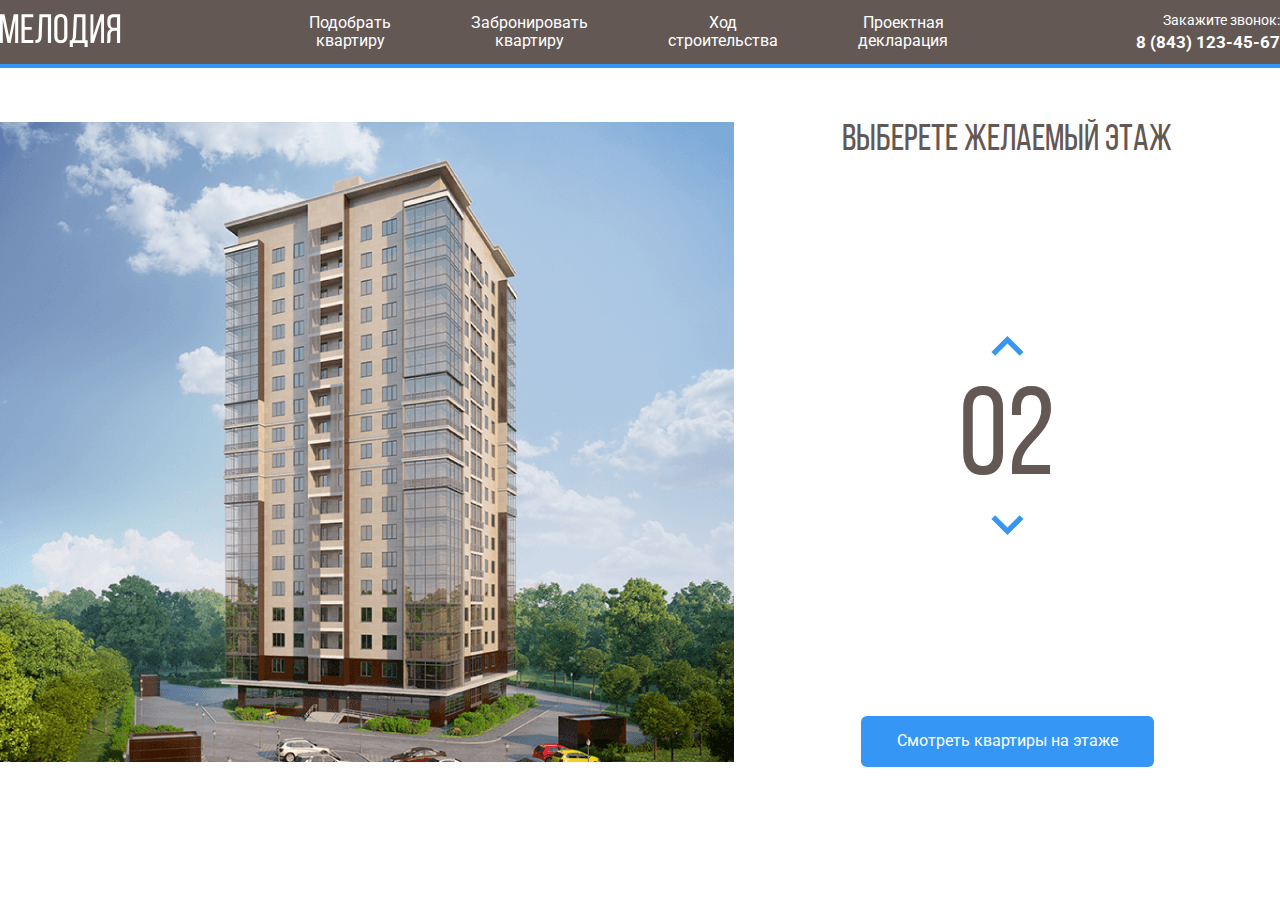
<file: index.html>
<!DOCTYPE html>
<html lang="en">
<head>
    <meta charset="UTF-8">
    <meta http-equiv="X-UA-Compatible" content="IE=edge">
    <meta name="viewport" content="width=device-width, initial-scale=1.0">
    <title>ЖК Мелодия</title>
    <link rel="preconnect" href="https://fonts.googleapis.com">
    <link rel="preconnect" href="https://fonts.gstatic.com" crossorigin>
    <link href="https://fonts.googleapis.com/css2?family=Roboto:wght@400;700&display=swap" rel="stylesheet"> 
    <link rel="stylesheet" href="css/normalize.css">
    <link rel="stylesheet" href="css/style.css">
</head>
<body>
    <header class="header">
        <div class="navbar">
            <a href="./index.html" class="logo">
                <img src="img/logo.svg" alt="Logo: ЖК Мелодия">
            </a>
            <nav class="navbar-nav">
                <ul class="navbar-menu">
                    <li class="navbar-item">
                        <a href="#" class="navbar-link">Подобрать <br/>квартиру</a>
                    </li>
                    <li class="navbar-item">
                        <a href="#" class="navbar-link">Забронировать  <br/>квартиру</a>
                    </li>
                    <li class="navbar-item">
                        <a href="#" class="navbar-link">Ход <br/>строительства</a>
                    </li>
                    <li class="navbar-item">
                        <a href="#" class="navbar-link">Проектная <br/>декларация</a>
                    </li>
                </ul>

            </nav>
            <div class="navbar-contacts">
                <span class="navbar-text">Закажите звонок:</span>
                <a class="navbar-phone" href="tel:+78431234567">8 (843) 123-45-67</a>
            </div>
        </div>
        <!-- /.navbar -->
    </header>

    <main class="main">
        <div class="main-image">
            <svg 
            class="home-image"
            width="734" height="640" viewBox="0 0 734 640" fill="none" xmlns="http://www.w3.org/2000/svg" xmlns:xlink="http://www.w3.org/1999/xlink">
                <rect width="734" height="640" fill="url(#pattern0)"/>
                <defs>
                <pattern id="pattern0" patternContentUnits="objectBoundingBox" width="1" height="1">
                <use xlink:href="#image0" transform="translate(-0.00408719) scale(0.0013624 0.0015625)"/>
                </pattern>
                <image id="image0" width="740" height="640" xlink:href="img/home.png"/>
                </defs>
                <path data-floor="02" d="M222 533L442.8 541L512 527.3V549L443.5 568.7L222 557.7V533Z" fill="#3595F6" fill-opacity="0.75"/>
                <path data-floor="03" d="M223 532V507L443.3 510.3L513 507V527L443.7 540L223 532Z" fill="#3595F6" fill-opacity="0.75"/>
                <path data-floor="04" d="M223 506V481H444H513V504L445 511L223 506Z" fill="#3595F6" fill-opacity="0.75"/>
                <path data-floor="05" d="M223 482V457L444.3 453.3L512 460V482H444" fill="#3595F6" fill-opacity="0.75"/>
                <path data-floor="06" d="M223 456V430L444.5 426.7L513 437.7V459L444 452.3L223 456Z" fill="#3595F6" fill-opacity="0.75"/>
                <path data-floor="07" d="M222 429V405.3L443 393L514 416V437.3L443 425L222 429Z" fill="#3595F6" fill-opacity="0.75"/>
                <path data-floor="08" d="M222 407V382L444.2 365.7L514 394.3V415L443.7 393.3L222 407Z" fill="#3595F6" fill-opacity="0.75"/>
                <path data-floor="09" d="M222 382V357L444.5 336.7L514 373.3V394L442 365.3L222 382Z" fill="#3595F6" fill-opacity="0.75"/>
                <path data-floor="10" d="M222 356V332L445 307.3L514 351.3V373L444.7 335L222 356Z" fill="#3595F6" fill-opacity="0.75"/>
                <path data-floor="11" d="M222 331V307L444.5 278.3L514 329.3V350L443.7 307.7L222 331Z" fill="#3595F6" fill-opacity="0.75"/>
                <path data-floor="12" d="M221 307V283L443.3 250L514 309.3V329L444 278.3L221 307Z" fill="#3595F6" fill-opacity="0.75"/>
                <path data-floor="13" d="M222 282V258L443.2 223L513 287V308L444.3 249.7L222 282Z" fill="#3595F6" fill-opacity="0.75"/>
                <path data-floor="14" d="M222 258V233L444.3 195L513 265.3V286L444 222L222 258Z" fill="#3595F6" fill-opacity="0.75"/>
                <path data-floor="15" d="M222 232V207L442.8 163.3L513 242.3V265L444 191.7L222 232Z" fill="#3595F6" fill-opacity="0.75"/>
                <path data-floor="16" d="M223 208V183L443 135L513 220V243L442.3 163.7L223 208Z" fill="#3595F6" fill-opacity="0.75"/>
                <path data-floor="17" d="M222 183V158L441.8 106L513 198.3V221L443.3 134.7L222 183Z" fill="#3595F6" fill-opacity="0.75"/>
                <path data-floor="18" d="M222 158V132L444 75.3L513 177V198L443.7 106.3L222 158Z" fill="#3595F6" fill-opacity="0.75"/>
                
                </svg>
                
        </div>
        <!-- /.main-image -->
        <div class="main-info">
            <h2 class="main-title">Выберете желаемый этаж</h2>
            <div class="counter-group">
                <button class="counter-button counter-up">
                    <img class="counter-arrow counter-arrow-up" src="img/arrow.svg" alt="arrow-up" >
                </button>
                <span class="floor-counter counter">02</span>
                <button class="counter-button counter-down">
                    <img class="counter-arrow counter-arrow-down" src="img/arrow.svg" alt="arrow-down" >
                </button>
            </div>
            <!-- /.counter-group -->
            <button class="button button-primary view-flats">Смотреть квартиры на этаже</button>
        </div>
        <!-- /.main-info -->
    </main>
    <div class="modal">
        <div class="modal-dialog">
            <button class="modal-close-button">
                <svg width="28" height="28" viewBox="0 0 28 28" fill="none" xmlns="http://www.w3.org/2000/svg">
                    <path d="M2 2L26 26" stroke="#3596F5" stroke-width="3"/>
                    <path d="M26 2L2 26" stroke="#3596F5" stroke-width="3"/>
                    </svg>
                    
            </button>
            <div class="modal-image">
                <h3 class="modal-title">Этаж <span class="modal-counter counter">02</span></h3>
                <svg 
                class="flats"
                width="433" height="408" viewBox="0 0 433 408" fill="none" xmlns="http://www.w3.org/2000/svg" xmlns:xlink="http://www.w3.org/1999/xlink">
                    <image id="image0" width="433" height="408" xlink:href="img/floor.png"/>
                    <path d="M388 81V141H314V148H267.5V131H247V32.5H338.5V16H405V81H388Z" fill="#3595F6" fill-opacity="0.75"/>
                    <path d="M314 148.5H268V200H367.5V205H387.5V141H314V148.5Z" fill="#3595F6" fill-opacity="0.75"/>
                    <path d="M314.192 252.662H268V200H367.916V204.602H388V268H314.192V252.662Z" fill="#3595F6" fill-opacity="0.75"/>
                    <path d="M314 253H268.5V309H295.5V376H340V393H405V328.5H388V268.5H314V253Z" fill="#3595F6" fill-opacity="0.75"/>
                    <path d="M218 394.5V264H247.5V273.5H267.5V310.5H294.5V375H259.5V394.5H218Z" fill="#3595F6" fill-opacity="0.75"/>
                    <path d="M217 394.5V264H187.5V273.5H167.5V310.5H140.5V375H175.5V394.5H217Z" fill="#3595F6" fill-opacity="0.75"/>
                    <path d="M121 252H166.5V309H139.5V376H95V393H30V328.5H47V273.5H121V252Z" fill="#3595F6" fill-opacity="0.75"/>
                    <path d="M119.5 273.5H46V198H167V250.822H119.5V273.5Z" fill="#3595F6" fill-opacity="0.75"/>
                    <path d="M124.729 116H46V198H167V145.178H124.729V116Z" fill="#3595F6" fill-opacity="0.75"/>
                    <path d="M46.5 81V115.5H125V144.5H164V131H184.5V32.5H93V16H28V81H46.5Z" fill="#3595F6" fill-opacity="0.75"/>
                   


                    
                    </svg>
                    
            </div>
            <!-- /.modal-image -->
            <div class="modal-info">
                <h3 class="modal-title">Выберете квартиру</h3>
                <ul class="flat-list">
                    <li class="flat-item">
                        <a href="#" class="flat-link">кв. 40, 2 комн. 64,5 кв. м.</a>
                    </li>
                    <li class="flat-item">
                        <a href="#" class="flat-link">кв. 40, 2 комн. 64,5 кв. м.</a>
                    </li>
                    <li class="flat-item">
                        <a href="#" class="flat-link">кв. 40, 2 комн. 64,5 кв. м.</a>
                    </li>
                    <li class="flat-item">
                        <a href="#" class="flat-link">кв. 40, 2 комн. 64,5 кв. м.</a>
                    </li>
                    <li class="flat-item">
                        <a href="#" class="flat-link">кв. 40, 2 комн. 64,5 кв. м.</a>
                    </li>
                    <li class="flat-item">
                        <a href="#" class="flat-link">кв. 40, 2 комн. 64,5 кв. м.</a>
                    </li>
                    <li class="flat-item">
                        <a href="#" class="flat-link">кв. 40, 2 комн. 64,5 кв. м.</a>
                    </li>
                    <li class="flat-item">
                        <a href="#" class="flat-link">кв. 40, 2 комн. 64,5 кв. м.</a>
                    </li>
                    <li class="flat-item">
                        <a href="#" class="flat-link">кв. 40, 2 комн. 64,5 кв. м.</a>
                    </li>
                    <li class="flat-item">
                        <a href="#" class="flat-link">кв. 40, 2 комн. 64,5 кв. м.</a>
                    </li>
                </ul>
                <p class="modal-alert">Квартиры, отмеченные серым, <br/> уже выкуплены</p>
            </div>
            <!-- /.modal-info -->

        </div>
        <!-- /.modal-dialog -->
    </div>
    <!-- /.modal -->

    <script src="https://code.jquery.com/jquery-3.6.0.min.js" integrity="sha256-/xUj+3OJU5yExlq6GSYGSHk7tPXikynS7ogEvDej/m4=" crossorigin="anonymous"></script>
    <script src="js/main.js"></script>
</body>
</html>
</file>
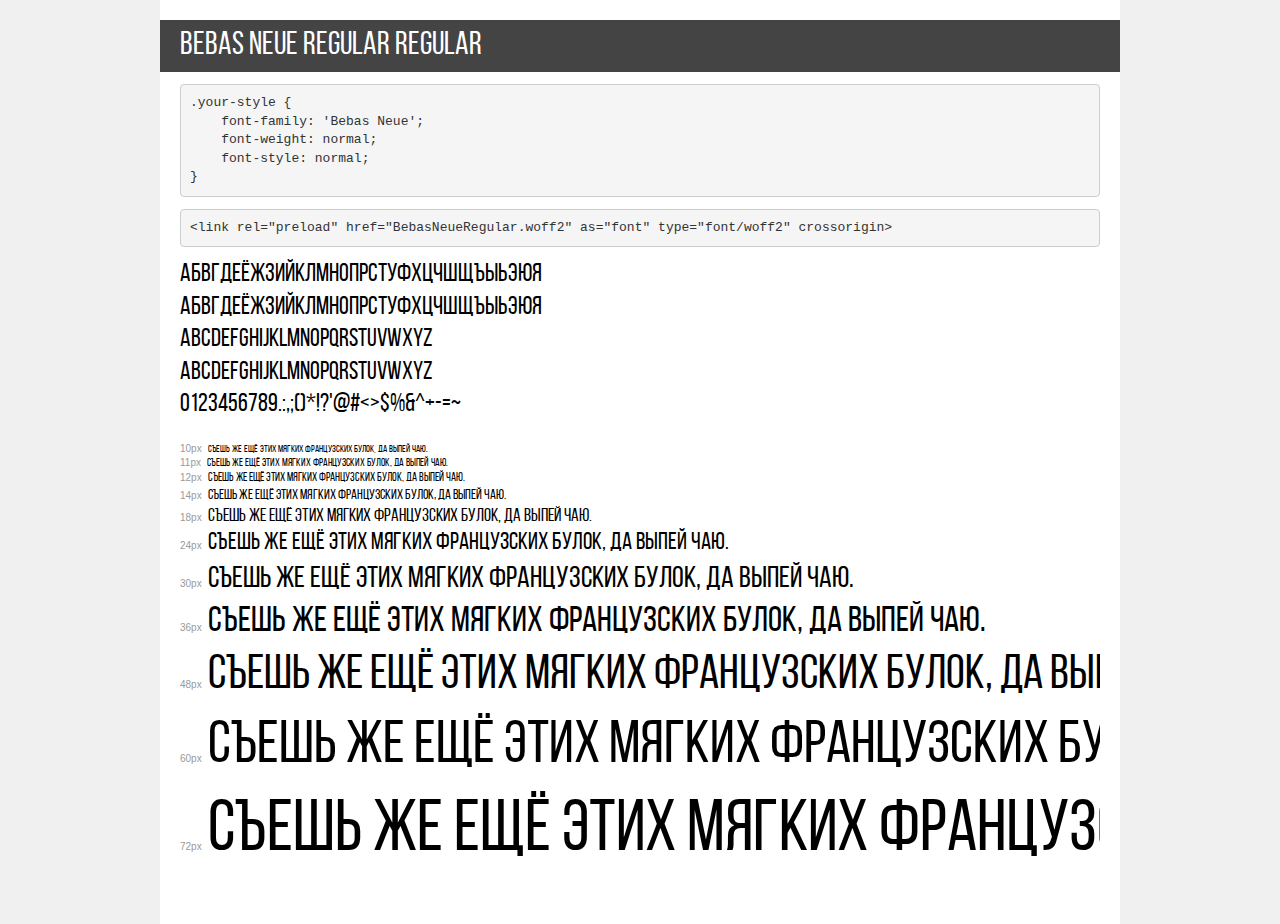
<file: fonts/demo.html>
<!DOCTYPE html>
<html lang="en">
<head>
    <meta charset="utf-8">
    <meta http-equiv="X-UA-Compatible" content="IE=edge">
    <meta name="viewport" content="width=device-width, initial-scale=1">
    <meta name="robots" content="noindex, noarchive">
    <meta name="format-detection" content="telephone=no">
    <title>Transfonter demo</title>
    <link href="stylesheet.css" rel="stylesheet">
    <style>
        /*
        http://meyerweb.com/eric/tools/css/reset/
        v2.0 | 20110126
        License: none (public domain)
        */
        html, body, div, span, applet, object, iframe,
        h1, h2, h3, h4, h5, h6, p, blockquote, pre,
        a, abbr, acronym, address, big, cite, code,
        del, dfn, em, img, ins, kbd, q, s, samp,
        small, strike, strong, sub, sup, tt, var,
        b, u, i, center,
        dl, dt, dd, ol, ul, li,
        fieldset, form, label, legend,
        table, caption, tbody, tfoot, thead, tr, th, td,
        article, aside, canvas, details, embed,
        figure, figcaption, footer, header, hgroup,
        menu, nav, output, ruby, section, summary,
        time, mark, audio, video {
            margin: 0;
            padding: 0;
            border: 0;
            font-size: 100%;
            font: inherit;
            vertical-align: baseline;
        }
        /* HTML5 display-role reset for older browsers */
        article, aside, details, figcaption, figure,
        footer, header, hgroup, menu, nav, section {
            display: block;
        }
        body {
            line-height: 1;
        }
        ol, ul {
            list-style: none;
        }
        blockquote, q {
            quotes: none;
        }
        blockquote:before, blockquote:after,
        q:before, q:after {
            content: '';
            content: none;
        }
        table {
            border-collapse: collapse;
            border-spacing: 0;
        }
        /* demo styles */
        body {
            background: #f0f0f0;
            color: #000;
        }
        .page {
            background: #fff;
            width: 920px;
            margin: 0 auto;
            padding: 20px 20px 0 20px;
            overflow: hidden;
        }
        .font-container {
            overflow-x: auto;
            overflow-y: hidden;
            margin-bottom: 40px;
            line-height: 1.3;
            white-space: nowrap;
            padding-bottom: 5px;
        }
        h1 {
            position: relative;
            background: #444;
            font-size: 32px;
            color: #fff;
            padding: 10px 20px;
            margin: 0 -20px 12px -20px;
        }
        .letters {
            font-size: 25px;
            margin-bottom: 20px;
        }
        .s10:before {
            content: '10px';
        }
        .s11:before {
            content: '11px';
        }
        .s12:before {
            content: '12px';
        }
        .s14:before {
            content: '14px';
        }
        .s18:before {
            content: '18px';
        }
        .s24:before {
            content: '24px';
        }
        .s30:before {
            content: '30px';
        }
        .s36:before {
            content: '36px';
        }
        .s48:before {
            content: '48px';
        }
        .s60:before {
            content: '60px';
        }
        .s72:before {
            content: '72px';
        }
        .s10:before, .s11:before, .s12:before, .s14:before,
        .s18:before, .s24:before, .s30:before, .s36:before,
        .s48:before, .s60:before, .s72:before {
            font-family: Arial, sans-serif;
            font-size: 10px;
            font-weight: normal;
            font-style: normal;
            color: #999;
            padding-right: 6px;
        }
        pre {
            display: block;
            padding: 9px;
            margin: 0 0 12px;
            font-family: Monaco, Menlo, Consolas, "Courier New", monospace;
            font-size: 13px;
            line-height: 1.428571429;
            color: #333;
            font-weight: normal;
            font-style: normal;
            background-color: #f5f5f5;
            border: 1px solid #ccc;
            overflow-x: auto;
            border-radius: 4px;
        }
        /* responsive */
        @media (max-width: 959px) {
            .page {
                width: auto;
                margin: 0;
            }
        }
    </style>
</head>
<body>
<div class="page">
    <div class="demo">
        <h1 style="font-family: 'Bebas Neue'; font-weight: normal; font-style: normal;">Bebas Neue Regular Regular</h1>
        <pre title="Usage">.your-style {
    font-family: 'Bebas Neue';
    font-weight: normal;
    font-style: normal;
}</pre>
        <pre title="Preload (optional)">
&lt;link rel=&quot;preload&quot; href=&quot;BebasNeueRegular.woff2&quot; as=&quot;font&quot; type=&quot;font/woff2&quot; crossorigin&gt;</pre>
        <div class="font-container" style="font-family: 'Bebas Neue'; font-weight: normal; font-style: normal;">
            <p class="letters">
                абвгдеёжзийклмнопрстуфхцчшщъыьэюя<br>
АБВГДЕЁЖЗИЙКЛМНОПРСТУФХЦЧШЩЪЫЬЭЮЯ<br>
abcdefghijklmnopqrstuvwxyz<br>
ABCDEFGHIJKLMNOPQRSTUVWXYZ<br>
                0123456789.:,;()*!?'@#&lt;&gt;$%&^+-=~
            </p>
            <p class="s10" style="font-size: 10px;">Съешь же ещё этих мягких французских булок, да выпей чаю.</p>
            <p class="s11" style="font-size: 11px;">Съешь же ещё этих мягких французских булок, да выпей чаю.</p>
            <p class="s12" style="font-size: 12px;">Съешь же ещё этих мягких французских булок, да выпей чаю.</p>
            <p class="s14" style="font-size: 14px;">Съешь же ещё этих мягких французских булок, да выпей чаю.</p>
            <p class="s18" style="font-size: 18px;">Съешь же ещё этих мягких французских булок, да выпей чаю.</p>
            <p class="s24" style="font-size: 24px;">Съешь же ещё этих мягких французских булок, да выпей чаю.</p>
            <p class="s30" style="font-size: 30px;">Съешь же ещё этих мягких французских булок, да выпей чаю.</p>
            <p class="s36" style="font-size: 36px;">Съешь же ещё этих мягких французских булок, да выпей чаю.</p>
            <p class="s48" style="font-size: 48px;">Съешь же ещё этих мягких французских булок, да выпей чаю.</p>
            <p class="s60" style="font-size: 60px;">Съешь же ещё этих мягких французских булок, да выпей чаю.</p>
            <p class="s72" style="font-size: 72px;">Съешь же ещё этих мягких французских булок, да выпей чаю.</p>
        </div>
    </div>

</div>
</body>
</html>
</file>
<file: css/style.css>
@font-face {
    font-family: 'Bebas Neue Regular';
    src: local('Bebas Neue Regular Regular'), local('BebasNeueRegular'),
        url('../fonts/BebasNeueRegular.woff2') format('woff2'),
        url('../fonts/BebasNeueRegular.woff') format('woff');
    font-weight: normal;
    font-style: normal;
    font-display: swap;
}
* {
    box-sizing: border-box;
}
body {
    font-family: 'Roboto', sans-serif;
}
.header {
    background-color: #635854;
    padding-top: 12px;
    padding-bottom: 12px;
    border-bottom: 4px solid #3596F5;
}
.navbar {
    max-width: 1280px;
    margin: auto;
    display: flex;
    justify-content: space-between;
    align-items: center;
}
.navbar-menu {
    margin: 0;
    padding: 0;
    list-style: none;
    display: flex;
    text-align: center;
}
.navbar-link {
    text-decoration: none;
    color: #fff;
}
.navbar-item {
    margin-left: 40px;
    margin-right: 40px;
}
.navbar-contacts {
    text-align: right;
}
.navbar-text {
    display: block;
    color: #fff;
    margin-bottom: 4px;
    font-size: 14px;
    line-height: 16px;
}
.navbar-phone {
    font-weight: 700;
    font-size: 17px;
    line-height: 20px;
    text-decoration: none;
    color:#fff;
}
.main {
    max-width: 1280px;
    margin: auto;
    padding-top: 54px;
    display: flex;
}
.main-info {
    flex-grow: 1;
    text-align: center;
    display: flex;
    flex-direction: column;
    align-items: center;
    justify-content: space-between;
}
.home-image path {
    opacity: 0;
    cursor: pointer;
}
.home-image path:hover {
    opacity: 1;
}
path.current-floor {
    opacity: 1;
}
.counter-group{
    display: flex;
    flex-direction: column;
    align-items: center;
}
.counter-button {
    cursor: pointer;
    background-color: #fff;
    border: none;
}
.counter-arrow-down {
    transform: rotateX(180deg);
}
.main-title {
    margin: 0;
    font-family: 'Bebas Neue Regular', sans-serif;
    font-weight: normal;
    font-size: 37px;
    line-height: 37px;
    color: #635854;
}
.floor-counter {
    font-family: 'Bebas Neue Regular', sans-serif;
    color: #635854;
    font-size: 124px;
    margin-top: 10px;
}
.button-primary {
    background: #3596F5;
    border-radius: 6px;
    color: #fff;
    border: none;
    padding: 16px 36px;
    cursor: pointer;
}
.modal {
    position: fixed; /* фиксированная позиция, поверх всего сайта*/
    left: 0; /* приклеиваем к левому*/
    top: 0; /* приклеиваем к верху*/
    width: 100%;
    height: 100%;
    background-color: rgba(0,0,0,0.8);
    display: flex;
    justify-content: center;
    align-items:center;
    opacity: 0;
    transform: scale(0);
    transition: opacity 0.2s;
}
.is-open {
    opacity: 1;
    transform: scale(1);
}
.modal-dialog {
    position: relative;
    max-width: 1000px;
    min-height: 565px;
    background-color: #fff;
    flex-grow: 1;
    display: flex;
    opacity: 0;
    transform: translateY(-10%);
    transition: transform 0.2s, opacity 0.2s;
    transition-delay: 0.2s;
}
.is-open > .modal-dialog {
    opacity: 1;
    transform: translateY(0);
}
.modal-image {
    background-color: #ebebeb;
    width: 60%;
    text-align: center;
    padding: 50px;
}
.flats path {
    opacity: 0;
    cursor: pointer;
}
.flats path:hover {
    opacity: 1;
}

.modal-title {
    font-family: 'Bebas Neue Regular', sans-serif;
    font-weight: normal;
    font-size: 24px;
    line-height: 24px;
    margin-top: 0;
    margin-bottom: 25px;
}
.modal-info {
    width: 40%;
    padding: 50px 46px;
}
.flat-list {
    padding: 0;
    list-style: none;
    margin-top: 55px;
}
.flat-item {
    margin-bottom: 10px;
}
.flat-link {
    font-size: 16px;
    line-height: 19px;
    color: #635854;
    text-decoration: none;
}
.flat-link:hover {
    color: #3596F5;
    text-decoration: underline;
}
.modal-alert {
    font-style: italic;
    font-weight: normal;
    font-size: 16px;
    line-height: 19px;
    color: #635854;
    margin-top: 56px;
}
.modal-close-button {
    position: absolute;
    right: 27px;
    top: 38px;
    cursor: pointer;
    border:none;
    background-color:#fff;
}
</file>
<file: fonts/stylesheet.css>
@font-face {
    font-family: 'Bebas Neue';
    src: local('Bebas Neue Regular Regular'), local('BebasNeueRegular'),
        url('BebasNeueRegular.woff2') format('woff2'),
        url('BebasNeueRegular.woff') format('woff');
    font-weight: normal;
    font-style: normal;
    font-display: swap;
}
</file>
